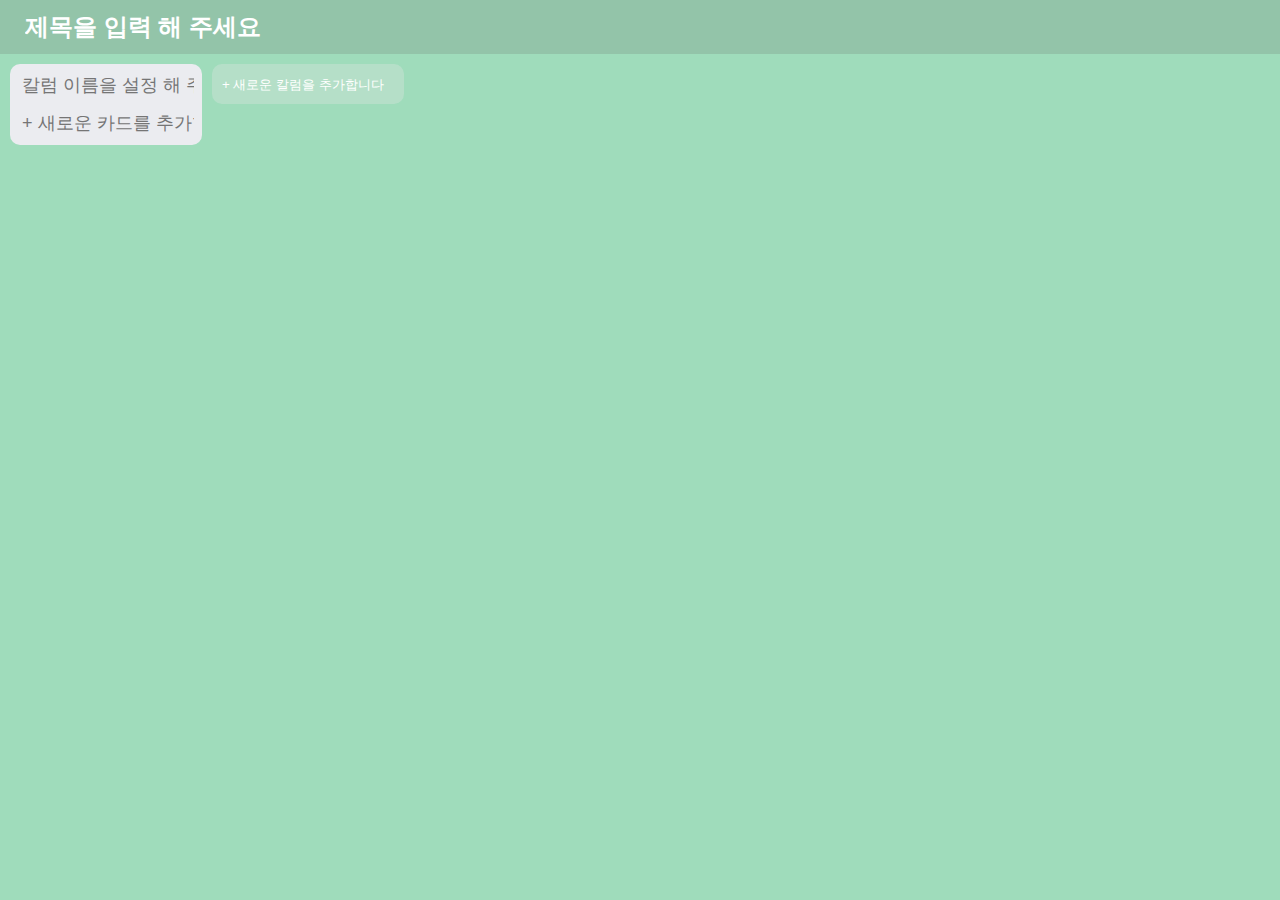
<file: index.html>
<!DOCTYPE html>
<html lang="en">
<head>
    <meta charset="UTF-8">
    <meta name="viewport" content="width=device-width, initial-scale=1.0">
    <title>미니트렐로</title>
    <link rel="stylesheet" type="text/css" href="/index.css">
</head>
<body>
    <div id="app"></div>
    <script type="module" src="/index.js"></script>
</body>
</html>
</file>
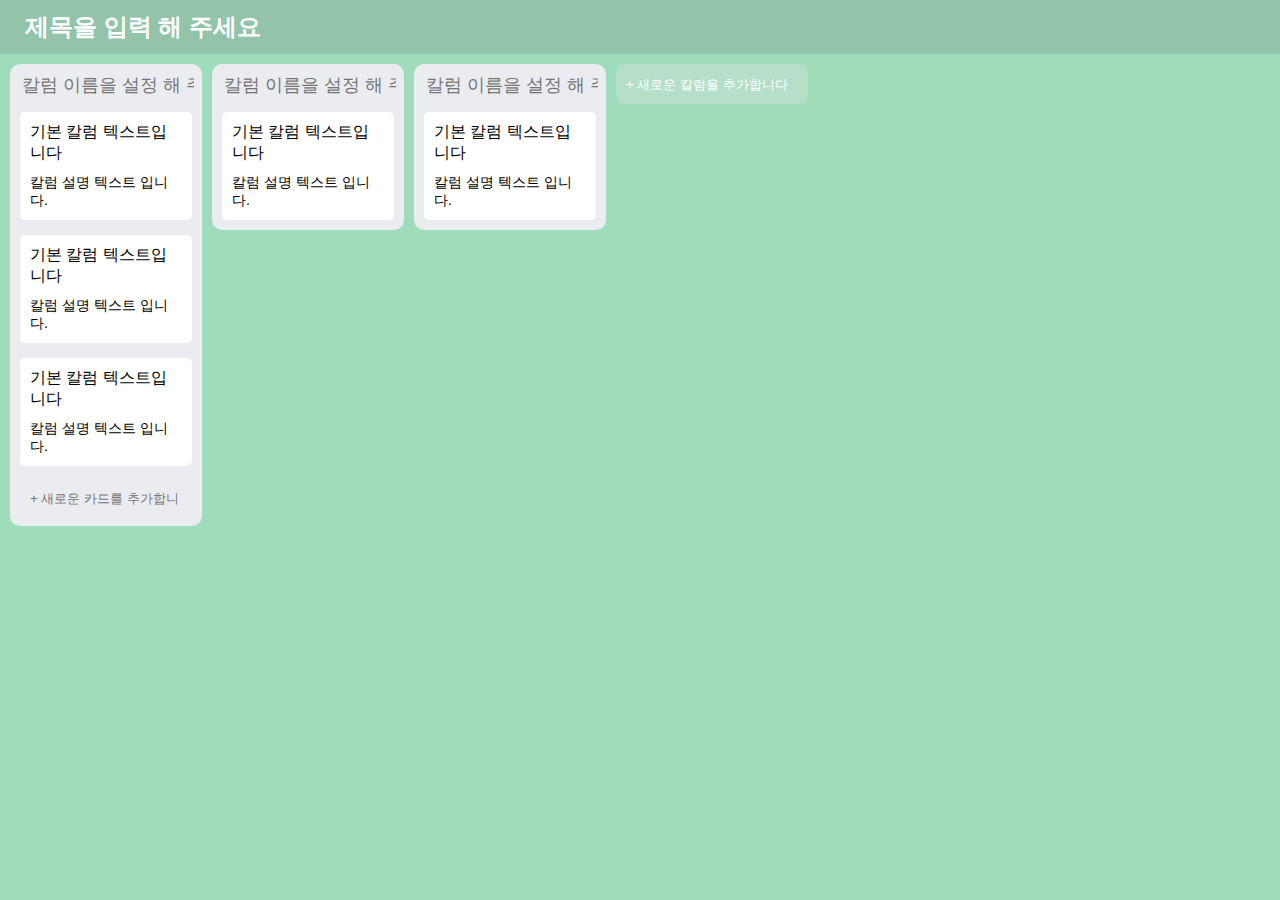
<file: index2.html>
<!DOCTYPE html>
<html lang="en">
<head>
    <meta charset="UTF-8">
    <meta name="viewport" content="width=device-width, initial-scale=1.0">
    <title>미니트렐로</title>
    <link rel="stylesheet" type="text/css" href="/index2.css">
</head>
<body>
    <div id="app">
        <header class="header">
            <input class="header-title-input" type="text" placeholder="제목을 입력 해 주세요" />
        </header>
        <main class="main">
            <div class="main-column">
                <input class="main-column-title" type="text" placeholder="칼럼 이름을 설정 해 주세요" />
                <div class="column-card">
                    <p class="column-card-title">기본 칼럼 텍스트입니다</p>
                    <p class="column-card-description">칼럼  설명 텍스트 입니다.</p>
                </div>
                <div class="column-card">
                    <p class="column-card-title">기본 칼럼 텍스트입니다</p>
                    <p class="column-card-description">칼럼  설명 텍스트 입니다.</p>
                </div>
                <div class="column-card">
                    <p class="column-card-title">기본 칼럼 텍스트입니다</p>
                    <p class="column-card-description">칼럼  설명 텍스트 입니다.</p>
                </div>
                <div class="column-card-add">
                    <input class="card-add-input" type="text" placeholder="+ 새로운 카드를 추가합니다" />
                </div>
            </div>

            <div class="main-column">
                <input class="main-column-title" type="text" placeholder="칼럼 이름을 설정 해 주세요" />
                <div class="column-card">
                    <p class="column-card-title">기본 칼럼 텍스트입니다</p>
                    <p class="column-card-description">칼럼  설명 텍스트 입니다.</p>
                </div>
            </div>

            <div class="main-column">
                <input class="main-column-title" type="text" placeholder="칼럼 이름을 설정 해 주세요" />
                <div class="column-card">
                    <p class="column-card-title">기본 칼럼 텍스트입니다</p>
                    <p class="column-card-description">칼럼  설명 텍스트 입니다.</p>
                </div>
            </div>

            <div class="main-column-add">
                <input class="column-add-input" type="text" placeholder="+ 새로운 칼럼을 추가합니다" />
            </div>

        </main>
    </div>
</body>
</html>
</file>
<file: index.css>
html, body, div, p {
    margin: 0;
    padding: 0;
    box-sizing: border-box;
    font-family: Arial, Helvetica, sans-serif;
}

#app {
    background-color: #9fdcbb;
    width: 100vw;
    height: 100vh;
    overflow: auto;
}

.header {
    height: 6vh;
    background-color: rgba(100,100,100, 0.2);
    display: flex;
    align-items: center;
    width: 100%;
}

.header-title-input {
    margin-left: 15px;
    outline: none;
    background-color: transparent;
    border: none;
    font-size: 24px;
    font-weight: 700;
    color: #fff;
    padding: 10px;
}


.header-title-input::placeholder {
    color: #fff;
}

.main {
    padding: 10px;
    display: flex;
    flex-direction: row;
}

.main-column-dom {
    display: flex;
    flex-direction: row;
}

.main-column {
    padding: 10px;
    background-color: #EBECF0;
    border-radius: 10px;
    width: 15vw;
}

.main-column + .main-column {
    margin-left: 10px;
}

.main-column-title {
    border: none;
    width: 100%;
    background-color: transparent;
    font-size: 18px;
}

.main-column-title:focus {
    outline: 2px solid rgba(33, 33, 33, 0.6);
}

.column-card {
    margin-top: 15px;
    background-color: #fff;
    border: none;
    border-radius: 5px;
    padding: 10px;
}

.column-card-title {
    font-size: 16px;
    font-weight: 500;
}

.column-card-description {
    margin-top: 10px;
    font-size: 14px;
}

.column-add-input {
    width: 100%;
    padding: 10px;
    border: none;
    background-color: transparent;
    color: #fff;
}

.column-add-input::placeholder {
    color: #fff;
}

.column-add-input:focus {
    outline: 2px solid #fff;
}

.column-card-add {
    margin-top: 15px;
}

.main-column-add {
    width: 15vw;
    margin-left: 10px;
    border: none;
    background-color: rgba(233, 233, 233, 0.3);
    border-radius: 10px;
    height: 40px;
    display: flex;
    align-items: center;
    justify-content: center;
}

.card-add-input {
    width: calc(100% - 24px);
    padding: 10px;
    border: none;
    background-color: transparent;
}

.card-add-input:focus {
    outline: 2px solid rgba(33, 33, 33, 0.6);
}
</file>
<file: index2.css>
html, body, div, p {
    margin: 0;
    padding: 0;
    box-sizing: border-box;
    font-family: Arial, Helvetica, sans-serif;
}

#app {
    background-color: #9fdcbb;
    height: 100vh;
}

.header {
    height: 6vh;
    background-color: rgba(100,100,100, 0.2);
    display: flex;
    align-items: center;
}

.header-title-input {
    margin-left: 15px;
    outline: none;
    background-color: transparent;
    border: none;
    font-size: 24px;
    font-weight: 700;
    color: #fff;
    padding: 10px;
}


.header-title-input::placeholder {
    color: #fff;
}

.main {
    padding: 10px;
    display: flex;
    align-items: start;
}

.main-column {
    padding: 10px;
    background-color: #EBECF0;
    border-radius: 10px;
    width: 15vw;
}

.main-column + .main-column {
    margin-left: 10px;
}

.main-column-title {
    border: none;
    width: 100%;
    background-color: transparent;
    font-size: 18px;
}

.main-column-title:focus {
    outline: 2px solid rgba(33, 33, 33, 0.6);
}

.column-card {
    margin-top: 15px;
    background-color: #fff;
    border: none;
    border-radius: 5px;
    padding: 10px;
}

.column-card-title {
    font-size: 16px;
    font-weight: 500;
}

.column-card-description {
    margin-top: 10px;
    font-size: 14px;
}

.column-add-input {
    width: 100%;
    padding: 10px;
    border: none;
    background-color: transparent;
    color: #fff;
}

.column-add-input::placeholder {
    color: #fff;
}

.column-add-input:focus {
    outline: 2px solid #fff;
}

.column-card-add {
    margin-top: 15px;
}

.main-column-add {
    width: 15vw;
    margin-left: 10px;
    border: none;
    background-color: rgba(233, 233, 233, 0.3);
    border-radius: 10px;
    height: 40px;
    display: flex;
    align-items: center;
    justify-content: center;
}

.card-add-input {
    width: calc(100% - 24px);
    padding: 10px;
    border: none;
    background-color: transparent;
}

.card-add-input:focus {
    outline: 2px solid rgba(33, 33, 33, 0.6);
}
</file>
